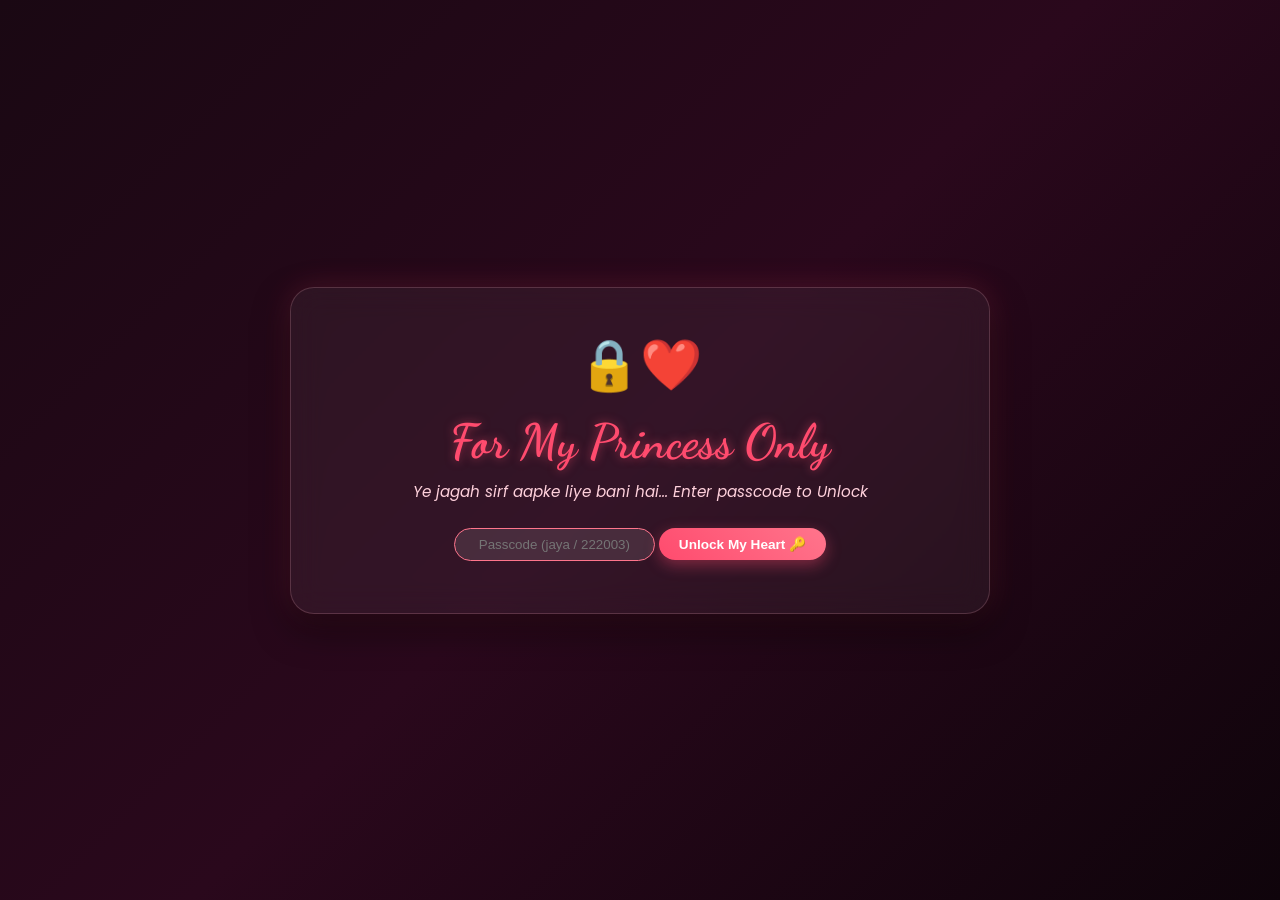
<file: index.html>
<!DOCTYPE html>
<html lang="hi">
<head>
    <meta charset="UTF-8">
    <meta name="viewport" content="width=device-width, initial-scale=1.0">
    <title>For My Special One and only person ❤️</title>
    <link href="https://fonts.googleapis.com/css2?family=Dancing+Script:wght@700&family=Poppins:wght@300;400;600&display=swap" rel="stylesheet">
    <link rel="stylesheet" href="style.css">
</head>
<body>
    <div id="hearts-container"></div>

    <div class="container entrance-card">
        <div class="heart-icon">🔒❤️</div>
        <h1>For My Princess Only</h1>
        <p class="subtitle">Ye jagah sirf aapke liye bani hai... Enter passcode to Unlock</p>

        <div class="passcode-box">
            <input type="password" id="passcode" class="game-input" placeholder="Passcode (jaya / 222003)" autofocus>
            <button class="btn btn-sm" onclick="checkPasscode()">Unlock My Heart 🔑</button>
        </div>
        <p id="pass-err" class="error-text"></p>
    </div>

    <script>
        function checkPasscode() {
            const pass = document.getElementById('passcode').value.trim().toLowerCase();
            
            // Strict password logic: Sirf '222003' ya 'jaya' par hi enter hone dega
            if (pass === "222003" || pass === "jaya") {
                window.location.href = "letter.html";
            } else {
                document.getElementById('pass-err').innerText = "Incorrect Password! Try 'jaya' or '222003' 😉";
            }
        }

        // Enter key press support
        document.getElementById('passcode').addEventListener('keypress', function (e) {
            if (e.key === 'Enter') {
                checkPasscode();
            }
        });

        function createHeart() {
            const container = document.getElementById('hearts-container');
            const heart = document.createElement('div');
            heart.classList.add('heart');
            heart.innerHTML = '❤️';
            heart.style.left = Math.random() * 100 + 'vw';
            heart.style.animationDuration = Math.random() * 3 + 3 + 's';
            heart.style.fontSize = Math.random() * 15 + 15 + 'px';
            container.appendChild(heart);
            setTimeout(() => { heart.remove(); }, 6000);
        }
        setInterval(createHeart, 300);
    </script>
</body>
</html>
</file>
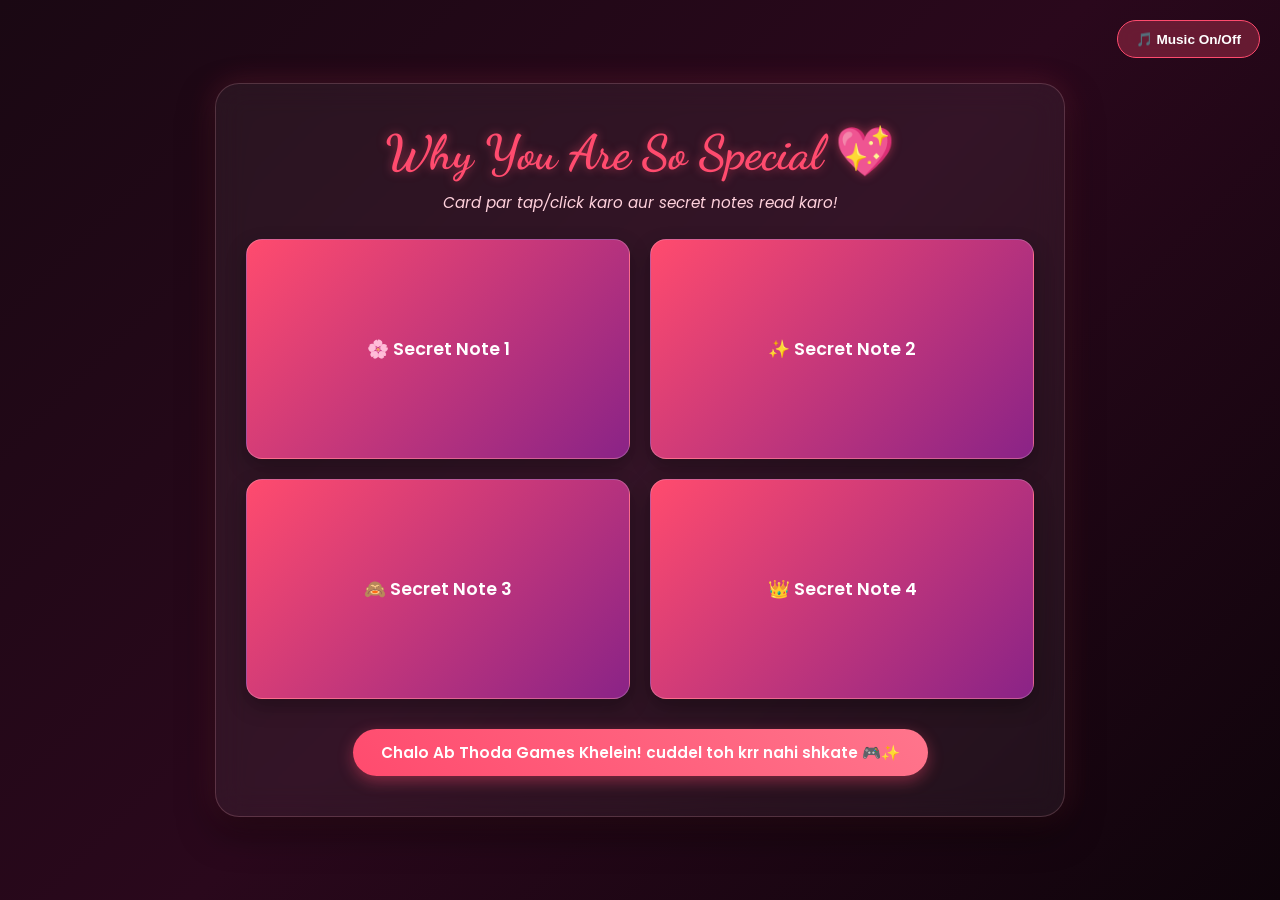
<file: gallery.html>
<!DOCTYPE html>
<html lang="hi">
<head>
    <meta charset="UTF-8">
    <meta name="viewport" content="width=device-width, initial-scale=1.0">
    <title>aapke liye kuch pyaar bhare sabd maalkin💖</title>
    <link href="https://fonts.googleapis.com/css2?family=Dancing+Script:wght@700&family=Poppins:wght@300;400;600&display=swap" rel="stylesheet">
    <link rel="stylesheet" href="style.css">
</head>
<body>

    <!-- Background Music -->
    <audio id="bg-music" loop preload="auto">
        <source src="Maan_Meri_Jaan_Champagne_Talk_128_Kbps.mp3" type="audio/mpeg">
    </audio>

    <button class="music-btn" id="music-toggle" onclick="toggleMusic()">🎵 Music On/Off</button>

    <div id="hearts-container"></div>

    <div class="container wide-container">
        <h1>Why You Are So Special 💖</h1>
        <p class="subtitle">Card par tap/click karo aur secret notes read karo!</p>

        <div class="memory-grid">
            <div class="memory-card" onclick="this.classList.toggle('flipped')">
                <div class="card-front">🌸 Secret Note 1</div>
                <div class="card-back">jaya tumhe pata hai kabhi kisi ne mujh se pucha ki jaya ka meaning kya hai toh me kya bolunga? me bolunga jaya ka meaning divine beauty with kindest heart and peak level of maturity hai 😊</div>
            </div>
            <div class="memory-card" onclick="this.classList.toggle('flipped')">
                <div class="card-front">✨ Secret Note 2</div>
                <div class="card-back">Jab aap call krti ho kabhi kabhi aur wo call 1-2 hours chlti hai, un 1-2 hours ko kaash me trap kr ke rakh shkta because us time mere dimaag me tumhare alwa aur kuch nahi chll raha hota ❤️</div>
            </div>
            <div class="memory-card" onclick="this.classList.toggle('flipped')">
                <div class="card-front">🙈 Secret Note 3</div>
                <div class="card-back">Sach bataun? tumhari age agar 40, 90+ ho jayegi na to bhi tum baare pyaaar se latest miss universe miss world ko beauty me haara dogi 🥰</div>
            </div>
            <div class="memory-card" onclick="this.classList.toggle('flipped')">
                <div class="card-front">👑 Secret Note 4</div>
                <div class="card-back">Main chahe kitne bhi line likh du tumhare liye wo kmm hi hai kyu ki tumhari beauty, tumhari presence kya hai mere liye me khud bhi describe nahi kr shkta. I don't know but i love you. That's love, not wanting any commitment but stay with me. Agar tumhe koi aur bhi pasand aajaye toh koi baat nahi bas baat krna mt bnd krna. Bhale hi tumhari shaadi kisi aur se ho jaaye aur agar kabhi blue drum wala khyaal aaye toh ek call kr dena bas mere ko me aajaung drum leke!</div>
            </div>
        </div>

        <div style="margin-top: 30px;">
            <a href="games.html" class="btn">Chalo Ab Thoda Games Khelein! cuddel toh krr nahi shkate 🎮✨</a>
        </div>
    </div>

    <script>
        const audio = document.getElementById('bg-music');
        const musicBtn = document.getElementById('music-toggle');

        document.body.addEventListener('click', () => {
            if (audio.paused) {
                audio.play().then(() => musicBtn.classList.add("playing")).catch(()=>{});
            }
        }, { once: true });

        function toggleMusic() {
            if (audio.paused) {
                audio.play();
                musicBtn.classList.add("playing");
            } else {
                audio.pause();
                musicBtn.classList.remove("playing");
            }
        }

        function createHeart() {
            const container = document.getElementById('hearts-container');
            const heart = document.createElement('div');
            heart.classList.add('heart');
            heart.innerHTML = '❤️';
            heart.style.left = Math.random() * 100 + 'vw';
            heart.style.animationDuration = Math.random() * 3 + 3 + 's';
            heart.style.fontSize = Math.random() * 15 + 15 + 'px';
            container.appendChild(heart);
            setTimeout(() => { heart.remove(); }, 6000);
        }
        setInterval(createHeart, 300);
    </script>
</body>
</html>
</file>
<file: style.css>
* {
    margin: 0;
    padding: 0;
    box-sizing: border-box;
}

body {
    background: linear-gradient(135deg, #1a0813, #2a081c, #0f040b);
    color: #fff;
    font-family: 'Poppins', sans-serif;
    min-height: 100vh;
    display: flex;
    justify-content: center;
    align-items: center;
    padding: 20px;
    overflow-x: hidden;
    position: relative;
}

/* Floating Music Button */
.music-btn {
    position: fixed;
    top: 20px;
    right: 20px;
    background: rgba(255, 75, 110, 0.3);
    border: 1px solid #ff4b6e;
    color: #fff;
    padding: 10px 18px;
    border-radius: 30px;
    cursor: pointer;
    backdrop-filter: blur(10px);
    z-index: 100;
    font-size: 0.85rem;
    font-weight: 600;
    transition: all 0.3s ease;
}

.music-btn.playing {
    background: #ff4b6e;
    box-shadow: 0 0 15px rgba(255, 75, 110, 0.8);
}

/* Background Hearts */
.heart {
    position: fixed;
    color: rgba(255, 75, 110, 0.4);
    font-size: 20px;
    animation: float 6s linear infinite;
    bottom: -50px;
    z-index: 1;
}

@keyframes float {
    0% { transform: translateY(0) rotate(0deg); opacity: 1; }
    100% { transform: translateY(-100vh) rotate(360deg); opacity: 0; }
}

.container {
    max-width: 700px;
    width: 100%;
    background: rgba(255, 255, 255, 0.05);
    backdrop-filter: blur(15px);
    border: 1px solid rgba(255, 182, 193, 0.2);
    border-radius: 24px;
    padding: 40px 30px;
    box-shadow: 0 15px 35px rgba(0, 0, 0, 0.5), 0 0 30px rgba(255, 75, 110, 0.2);
    text-align: center;
    position: relative;
    z-index: 10;
}

.wide-container {
    max-width: 850px;
}

h1 {
    font-family: 'Dancing Script', cursive;
    font-size: 3rem;
    color: #ff4b6e;
    margin-bottom: 10px;
    text-shadow: 0 0 10px rgba(255, 75, 110, 0.5);
}

.subtitle {
    font-size: 0.95rem;
    color: #ffd1dc;
    margin-bottom: 25px;
    font-style: italic;
}

.heart-icon {
    font-size: 50px;
    animation: pulse 1.5s infinite;
    margin-bottom: 10px;
}

@keyframes pulse {
    0% { transform: scale(1); }
    50% { transform: scale(1.2); }
    100% { transform: scale(1); }
}

.letter-box {
    background: rgba(0, 0, 0, 0.25);
    padding: 25px;
    border-radius: 16px;
    border-left: 4px solid #ff4b6e;
    text-align: left;
    line-height: 1.8;
    font-size: 0.95rem;
    color: #f1f1f1;
    margin-bottom: 25px;
}

.btn {
    display: inline-block;
    background: linear-gradient(45deg, #ff4b6e, #ff758c);
    color: white;
    text-decoration: none;
    border: none;
    padding: 12px 28px;
    font-size: 0.95rem;
    font-weight: 600;
    border-radius: 50px;
    cursor: pointer;
    box-shadow: 0 5px 15px rgba(255, 75, 110, 0.4);
    transition: all 0.3s ease;
}

.btn:hover {
    transform: translateY(-3deg) scale(1.03);
    box-shadow: 0 8px 25px rgba(255, 75, 110, 0.7);
}

.btn-secondary {
    background: rgba(255, 255, 255, 0.15);
    border: 1px solid rgba(255, 255, 255, 0.3);
}

.btn-sm {
    padding: 8px 20px;
    font-size: 0.85rem;
}

/* ==========================================
   MEMORY CARDS FIXED STYLING (For gallery.html)
   ========================================== */

.memory-grid {
    display: grid;
    grid-template-columns: repeat(auto-fit, minmax(260px, 1fr));
    gap: 20px;
    margin-top: 20px;
}

.memory-card {
    height: 220px;
    background: linear-gradient(135deg, #ff4b6e, #8a2387);
    border-radius: 16px;
    display: flex;
    justify-content: center;
    align-items: center;
    padding: 15px;
    cursor: pointer;
    font-weight: 600;
    transition: transform 0.6s ease, background 0.3s ease;
    border: 1px solid rgba(255, 255, 255, 0.2);
    position: relative;
    overflow: hidden;
    box-shadow: 0 8px 20px rgba(0, 0, 0, 0.3);
}

.card-front {
    font-size: 1.1rem;
    color: #ffffff;
    text-align: center;
}

.card-back {
    display: none;
    width: 100%;
    max-height: 100%;
    overflow-y: auto;
    font-size: 0.88rem;
    line-height: 1.6;
    color: #ffd1dc;
    text-align: left;
    padding: 5px;
    word-wrap: break-word;
    white-space: normal;
}

.memory-card.flipped {
    background: #2a081c;
    border: 2px solid #ff4b6e;
    transform: rotateY(180deg);
}

.memory-card.flipped .card-front {
    display: none;
}

.memory-card.flipped .card-back {
    display: block;
    transform: rotateY(180deg);
}

/* Custom Scrollbar inside Memory Cards */
.card-back::-webkit-scrollbar {
    width: 4px;
}
.card-back::-webkit-scrollbar-thumb {
    background: #ff4b6e;
    border-radius: 10px;
}

/* ==========================================
   GAMES STYLING
   ========================================== */

.game-card {
    background: rgba(0, 0, 0, 0.25);
    border-radius: 16px;
    padding: 20px;
    margin-bottom: 25px;
    border: 1px solid rgba(255, 182, 193, 0.1);
}

.game-card h2 {
    font-size: 1.2rem;
    color: #ff758c;
    margin-bottom: 8px;
}

.game-area {
    height: 140px;
    background: rgba(255, 255, 255, 0.03);
    border-radius: 12px;
    position: relative;
    margin: 15px 0;
    overflow: hidden;
    display: flex;
    justify-content: center;
    align-items: center;
}

.clickable-heart {
    position: absolute;
    font-size: 30px;
    cursor: pointer;
}

.game-stats {
    font-weight: 600;
    margin-bottom: 12px;
    color: #ffd1dc;
}

.choice-box {
    display: flex;
    justify-content: center;
    gap: 20px;
    margin-top: 15px;
    min-height: 50px;
}

.coupon-grid {
    display: grid;
    grid-template-columns: repeat(auto-fit, minmax(220px, 1fr));
    gap: 15px;
    margin-top: 15px;
}

.coupon {
    background: linear-gradient(135deg, #ff4b6e, #8a2387);
    padding: 20px 15px;
    border-radius: 12px;
    cursor: pointer;
    font-weight: 600;
    font-size: 0.88rem;
    line-height: 1.5;
    border: 2px dashed rgba(255, 255, 255, 0.5);
    max-height: 250px;
    overflow-y: auto;
}

.coupon.revealed {
    background: #2a081c;
    border: 2px solid #ff4b6e;
    color: #ffd1dc;
}

.game-input {
    padding: 8px 15px;
    border-radius: 20px;
    border: 1px solid #ff758c;
    background: rgba(255, 255, 255, 0.1);
    color: white;
    outline: none;
    text-align: center;
}

.compliment-box {
    background: rgba(255, 255, 255, 0.05);
    padding: 15px;
    border-radius: 12px;
    margin: 15px 0;
    font-style: italic;
    color: #ffd1dc;
    border: 1px dashed rgba(255, 117, 140, 0.5);
    line-height: 1.6;
}

.success-text { color: #4eff91; font-weight: 600; margin-top: 12px; }
.error-text { color: #ff4b6e; font-weight: 600; margin-top: 12px; }
</file>
